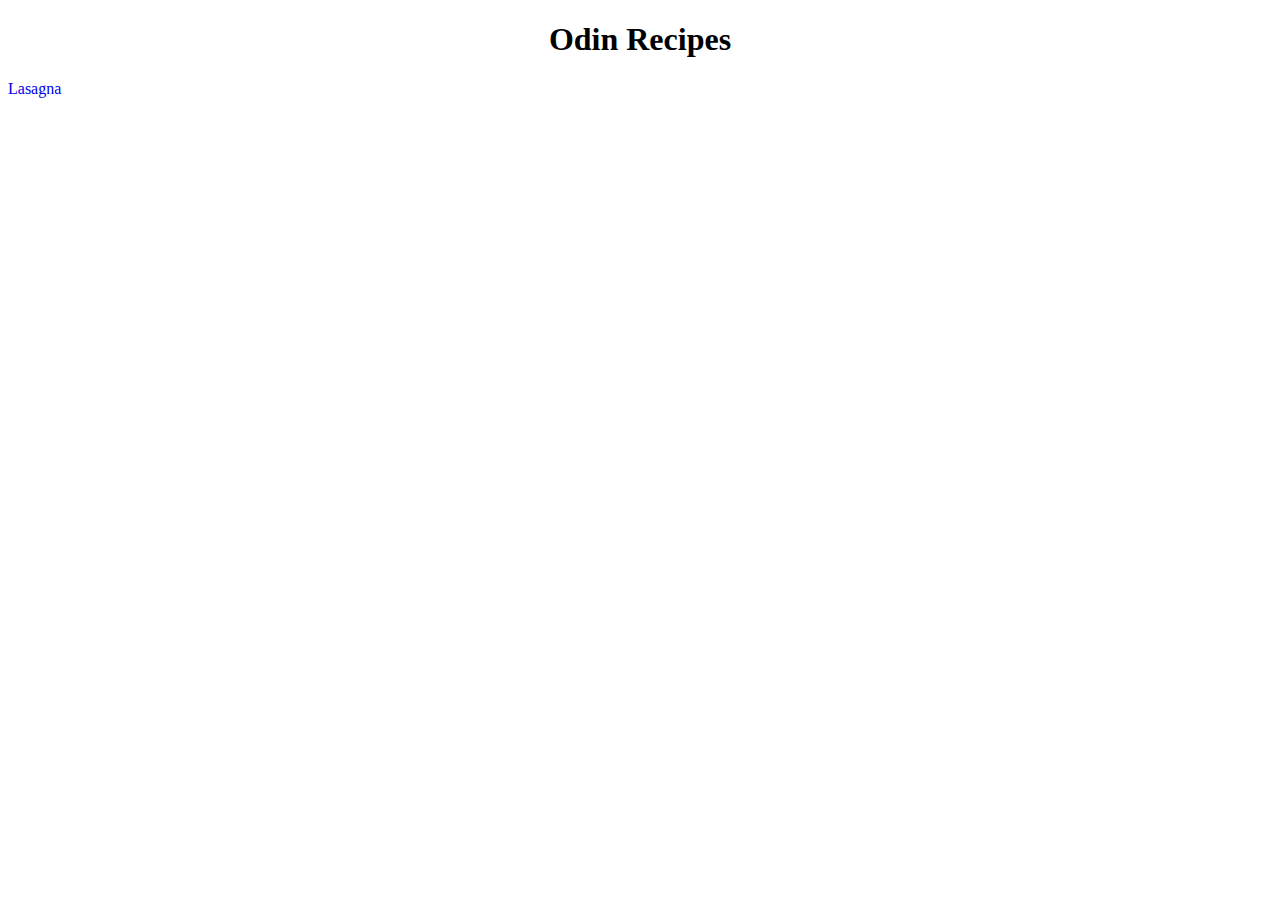
<file: index.html>
<!DOCTYPE html>
<html lang="en">
  <head>
    <meta charset="UTF-8" />
    <meta name="viewport" content="width=device-width, initial-scale=1.0" />
    <title>Recipes</title>
    <link rel="stylesheet" href="styles/style.css" />
  </head>
  <body>
    <h1>Odin Recipes</h1>
    <a href="recipes/lasagna.html">Lasagna</a>
  </body>
</html>
</file>
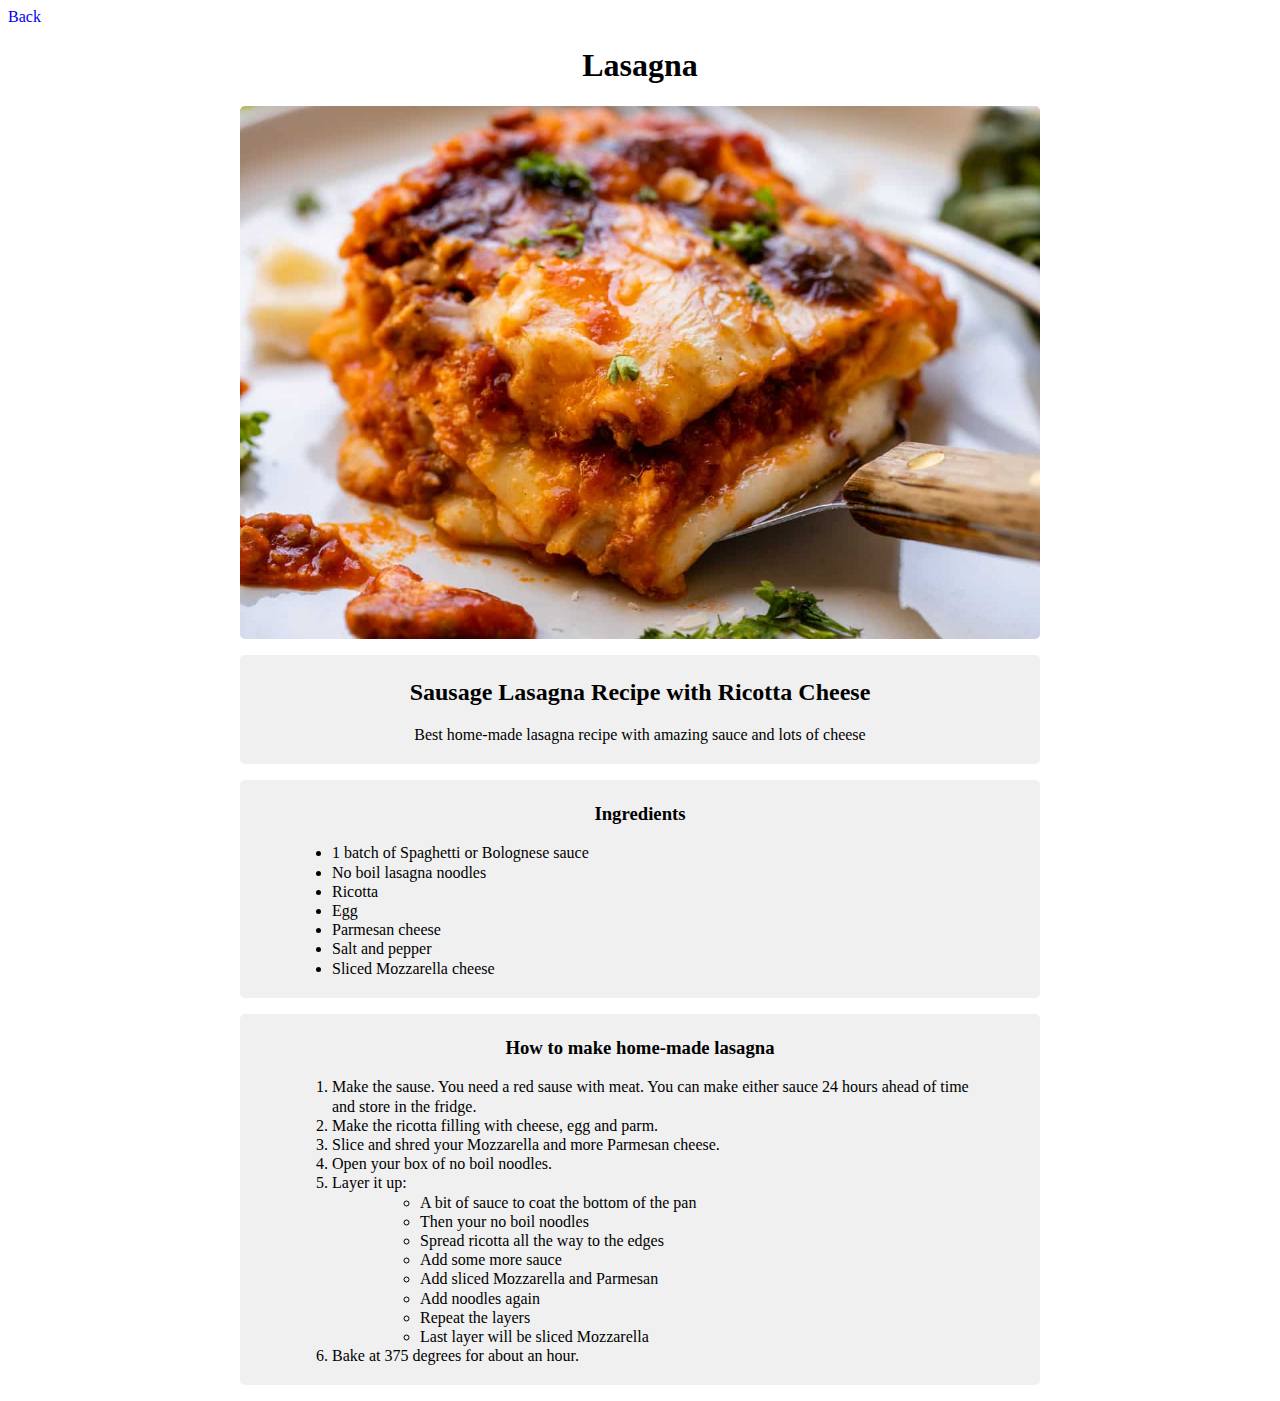
<file: recipes/lasagna.html>
<!DOCTYPE html>
<html lang="en">
  <head>
    <meta charset="UTF-8" />
    <meta name="viewport" content="width=device-width, initial-scale=1.0" />
    <title>Lasagna</title>
    <link rel="stylesheet" href="../styles/style.css" />
  </head>
  <body>
    <nav>
      <a href="../index.html">Back</a>
    </nav>
    <h1>Lasagna</h1>
    <img src="../images/lasagna.jpg" alt="Delicous home-made lasagna" />
    <div class="container">
      <h2>Sausage Lasagna Recipe with Ricotta Cheese</h2>
      <p>Best home-made lasagna recipe with amazing sauce and lots of cheese</p>
    </div>
    <div class="container">
      <h3>Ingredients</h3>
      <ul>
        <li>1 batch of Spaghetti or Bolognese sauce</li>
        <li>No boil lasagna noodles</li>
        <li>Ricotta</li>
        <li>Egg</li>
        <li>Parmesan cheese</li>
        <li>Salt and pepper</li>
        <li>Sliced Mozzarella cheese</li>
      </ul>
    </div>
    <div class="container">
      <h3>How to make home-made lasagna</h3>
      <ol>
        <li>
          Make the sause. You need a red sause with meat. You can make either
          sauce 24 hours ahead of time and store in the fridge.
        </li>
        <li>Make the ricotta filling with cheese, egg and parm.</li>
        <li>Slice and shred your Mozzarella and more Parmesan cheese.</li>
        <li>Open your box of no boil noodles.</li>
        <li>
          Layer it up:
          <ul>
            <li>A bit of sauce to coat the bottom of the pan</li>
            <li>Then your no boil noodles</li>
            <li>Spread ricotta all the way to the edges</li>
            <li>Add some more sauce</li>
            <li>Add sliced Mozzarella and Parmesan</li>
            <li>Add noodles again</li>
            <li>Repeat the layers</li>
            <li>Last layer will be sliced Mozzarella</li>
          </ul>
        </li>
        <li>Bake at 375 degrees for about an hour.</li>
      </ol>
    </div>
  </body>
</html>
</file>
<file: styles/style.css>
* {
  box-sizing: border-box;
  /* border: 1px sandybrown solid; */
}

a {
  text-decoration: none;
}

.container {
  padding: 0.25rem;
  margin: 1rem auto;
  width: 800px;
  background: rgb(240, 240, 240);
  border: none;
  border-radius: 5px;
}

h1,
h2,
h3,
p {
  text-align: center;
  list-style-position: inside;
}

li {
  margin-left: 3rem;
  margin-right: 3rem;
  line-height: 1.2rem;
}

img {
  display: flex;
  width: 800px;
  height: auto;
  margin-left: auto;
  margin-right: auto;
  border-radius: 5px;
}
</file>
